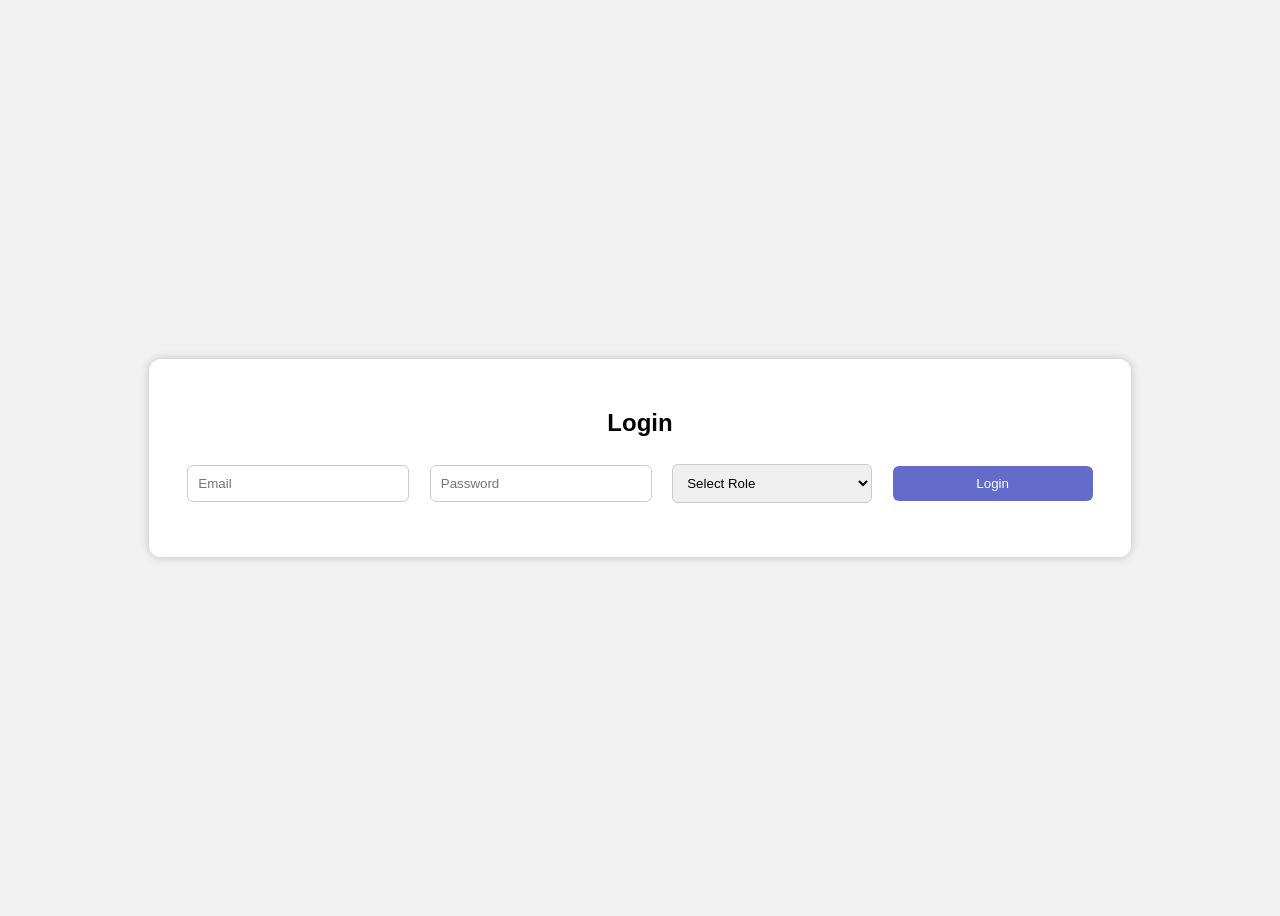
<file: index.html>
<!DOCTYPE html>
<html lang="en">
<head>
  <meta charset="UTF-8">
  <meta name="viewport" content="width=device-width, initial-scale=1.0">
  <title>Login to Academix</title>
  <link rel="stylesheet" href="css/login.css">
</head>
<body>
  <div class="login-container">
    <h2>Login</h2>
    <form id="loginForm">
      <input type="email" id="email" placeholder="Email" required>
      <input type="password" id="password" placeholder="Password" required>
      <select id="role" required>
        <option value="">Select Role</option>
        <option value="admin">Admin</option>
        <option value="teacher">Teacher</option>
        <option value="student">Student</option>
      </select>
      <button type="submit">Login</button>
    </form>
    <p id="message"></p>
  </div>
  <script src="js/login.js"></script>
</body>
</html>
</file>
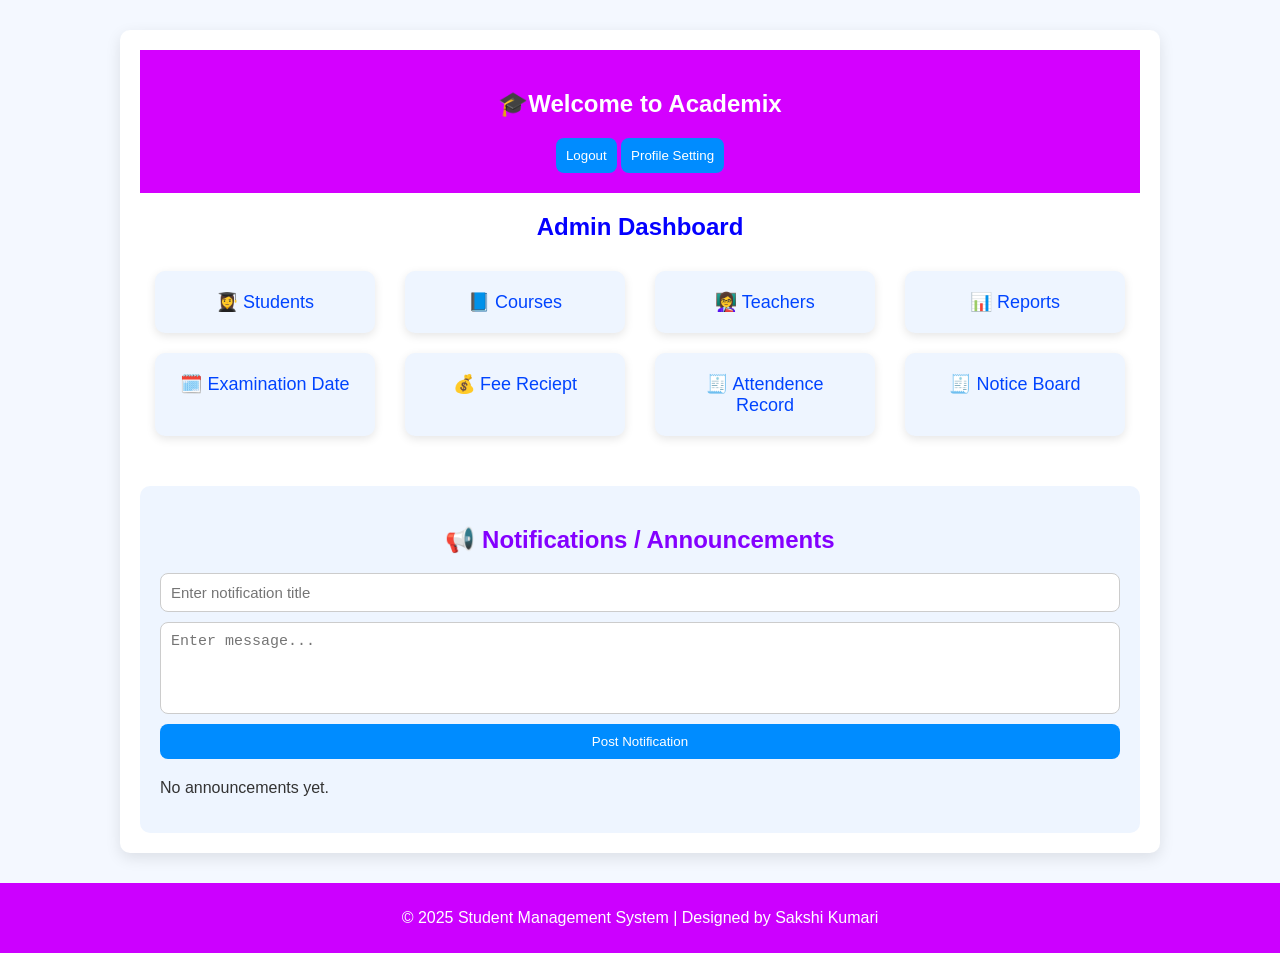
<file: adminDashboard.html>
<!DOCTYPE html>
<html lang="en">

<head>
  <meta charset="UTF-8">
  <meta name="viewport" content="width=device-width, initial-scale=1.0">
  <title>Admin Dashboard</title>
  <link rel="stylesheet" href="css/styles.css">
</head>

<body>
  <div class="container">
    <header>
      <nav class="navbar">
        <h1>🎓Welcome to Academix</h1>
        <button onclick="window.location.href='index.html'">Logout</button>
        <button onclick="window.location.href='profile.html'">Profile Setting</button>
      </nav>
    </header>
    <!-- Quick Links Section -->
    <section class="quick-links">
      <h2>Admin Dashboard</h2>
      <div class="links">
        <a href="student.html" class="card">👩‍🎓 Students</a>
        <a href="course.html" class="card">📘 Courses</a>
        <a href="faculty.html" class="card">👩‍🏫 Teachers</a>
        <a href="reports.html" class="card">📊 Reports</a>
        <a href="examination.html" class="card">🗓️ Examination Date</a>
        <a href="fee.html" class="card">💰 Fee Reciept</a>
        <a href="attendance.html" class="card">🧾 Attendence Record</a>
        <a href="notice.html" class="card">🧾 Notice Board</a>
      </div>
    </section>

    <!-- Notifications / Announcements -->
    <section class="notifications">
      <h2>📢 Notifications / Announcements</h2>

      <form id="notificationForm">
        <input type="text" id="noteTitle" placeholder="Enter notification title" required>
        <textarea id="noteMessage" placeholder="Enter message..." required></textarea>
        <button type="submit">Post Notification</button>
      </form>

      <div id="notificationList" class="note-list"></div>
    </section>
  </div>

  <footer>
    <p>© 2025 Student Management System | Designed by Sakshi Kumari</p>
  </footer>

  <script src="js/app.js"></script>
</body>

</html>
</file>
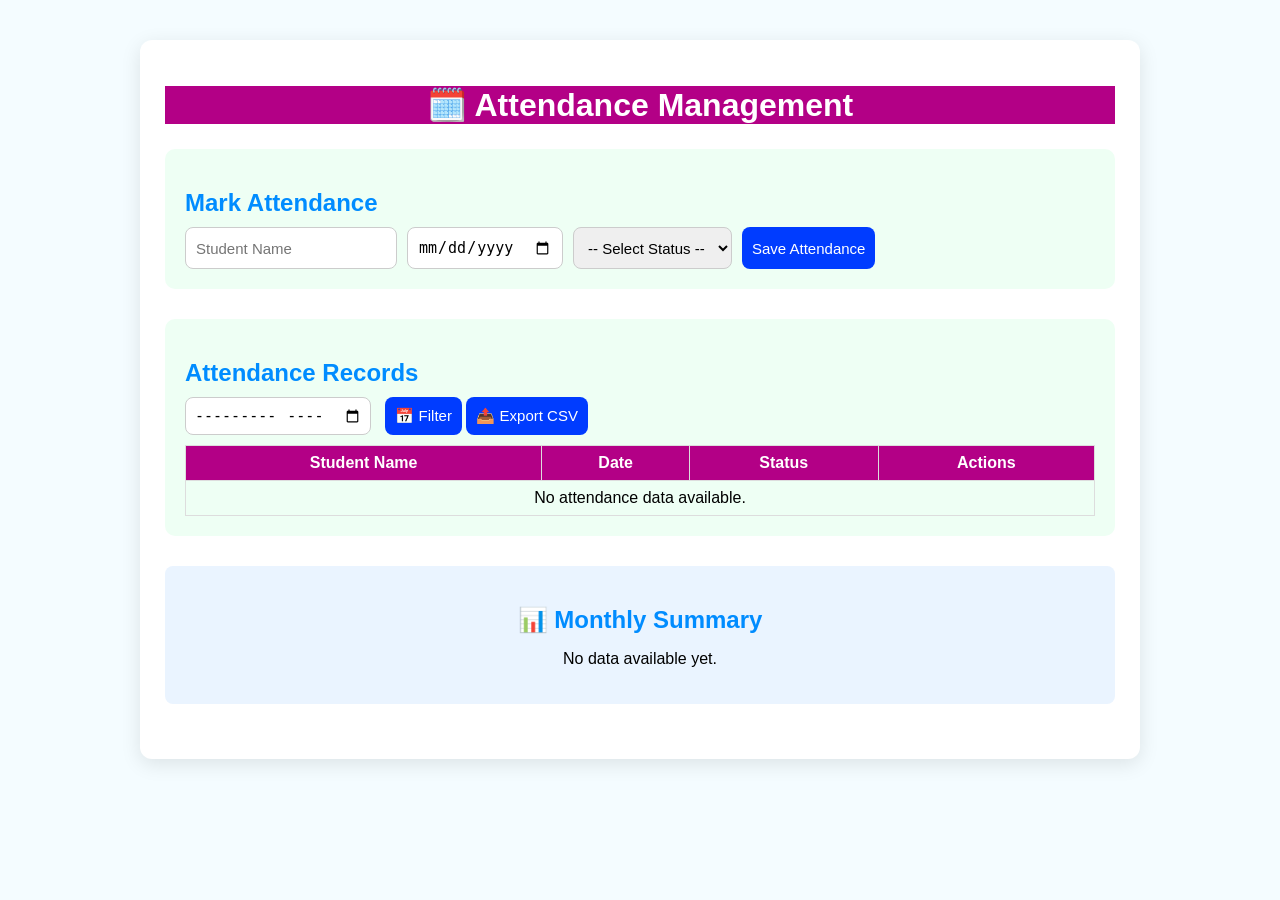
<file: attendance.html>
<!DOCTYPE html>
<html lang="en">
<head>
  <meta charset="UTF-8">
  <meta name="viewport" content="width=device-width, initial-scale=1.0">
  <title>Attendance Management | Student DBMS</title>
  <link rel="stylesheet" href="css/attendance.css">
</head>
<body>
  <div class="container">
    <h1>🗓️ Attendance Management</h1>

    <!-- Attendance Form -->
    <section class="attendance-form">
      <h2>Mark Attendance</h2>
      <form id="attendanceForm">
        <input type="text" id="studentName" placeholder="Student Name" required>
        <input type="date" id="attendanceDate" required>
        <select id="attendanceStatus" required>
          <option value="">-- Select Status --</option>
          <option value="Present">Present</option>
          <option value="Absent">Absent</option>
        </select>
        <button type="submit">Save Attendance</button>
      </form>
    </section>

    <!-- Attendance Table -->
    <section class="attendance-table">
      <h2>Attendance Records</h2>
      <input type="month" id="filterMonth" />
      <button onclick="filterByMonth()">📅 Filter</button>
      <button onclick="exportAttendance()">📤 Export CSV</button>

      <table>
        <thead>
          <tr>
            <th>Student Name</th>
            <th>Date</th>
            <th>Status</th>
            <th>Actions</th>
          </tr>
        </thead>
        <tbody id="attendanceBody"></tbody>
      </table>
    </section>

    <!-- Summary Section -->
    <section class="summary">
      <h2>📊 Monthly Summary</h2>
      <p id="summaryText">No data available yet.</p>
    </section>
  </div>

  <script src="js/attendance.js"></script>
</body>
</html>
</file>
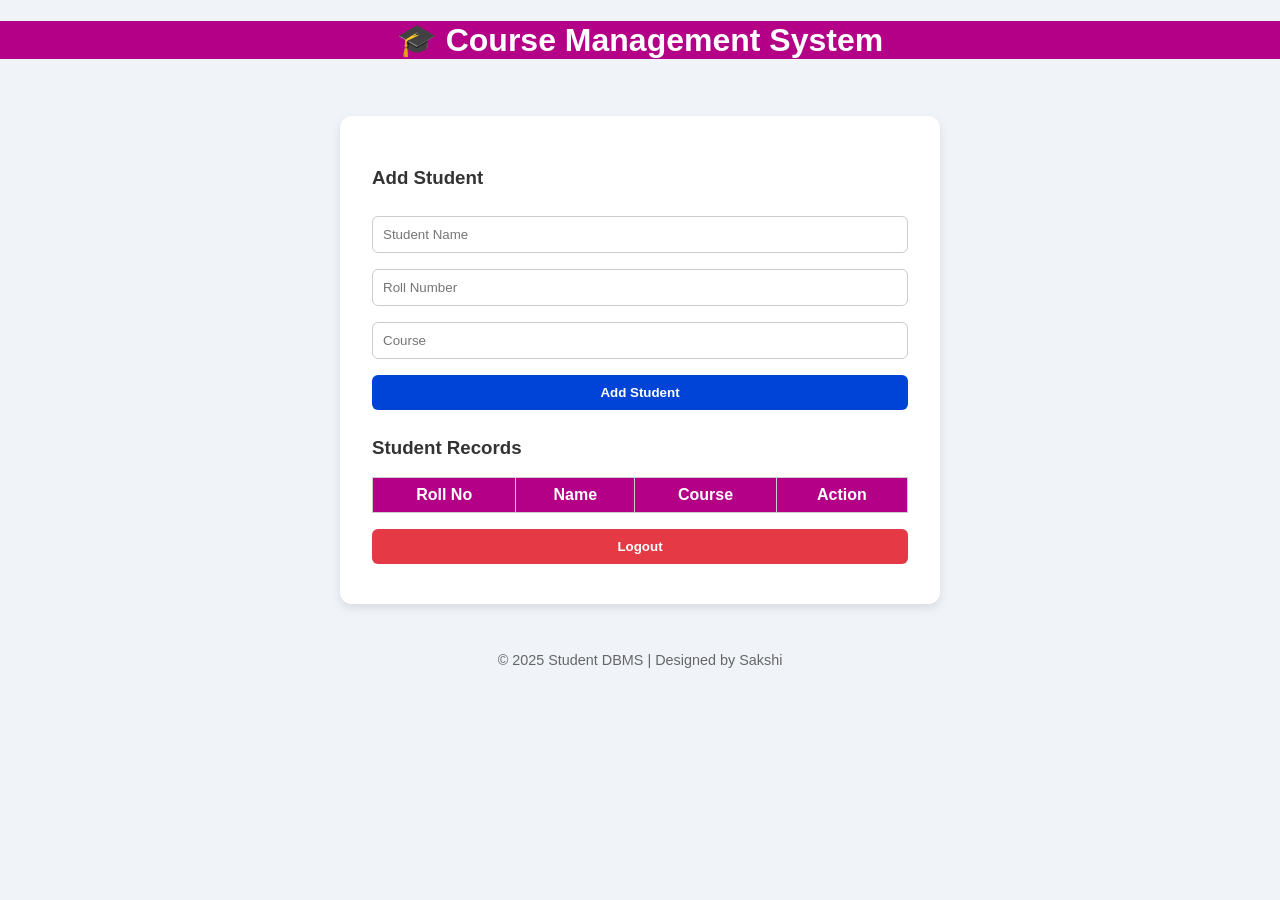
<file: course.html>
<!DOCTYPE html>
<html lang="en">

<head>
  <meta charset="UTF-8" />
  <meta name="viewport" content="width=device-width, initial-scale=1.0" />
  <title>Course Management System</title>
  <link rel="stylesheet" href="css/course.css">
</head>

<body>
  <header class="header">
    <h1>🎓 Course Management System</h1>
  </header>

  <main>
    <div class="container">
      <!-- ===== Dashboard Page ===== -->
      <section id="dashboard" class="dashboard">

        <!-- ===== Add Student Form ===== -->
        <div class="add-student">
          <h3>Add Student</h3>
          <div class="form-group">
            <input type="text" id="studentName" placeholder="Student Name" />
            <input type="text" id="studentRoll" placeholder="Roll Number" />
            <input type="text" id="studentCourse" placeholder="Course" />
          </div>
          <button class="add-btn" onclick="addStudent()">Add Student</button>
        </div>

        <!-- ===== Student Records ===== -->
        <div class="student-records">
          <h3>Student Records</h3>
          <div class="table-wrapper">
            <table id="studentTable">
              <thead>
                <tr>
                  <th>Roll No</th>
                  <th>Name</th>
                  <th>Course</th>
                  <th>Action</th>
                </tr>
              </thead>
              <tbody></tbody>
            </table>
          </div>
        </div>
        <!-- <button class="logout-btn" onclick="window.location.href='login.html'">Logout</button> -->
        <!-- <div class="text-center mt-6">
          <a href="index.html" class="text-[#6cb1da] hover:text-[#49a4d9] transition-colors">
            <i class="fas fa-arrow-left mr-2"></i>
            Back to Home
          </a>
        </div> -->
        <button class="logout-btn" onclick="logout()" ondblclick="">Logout</button>
      </section>
    </div>
  </main>

  <footer class="footer">
    © 2025 Student DBMS | Designed by Sakshi
  </footer>

  <script src="js/course.js"></script>
</body>

</html>
</file>
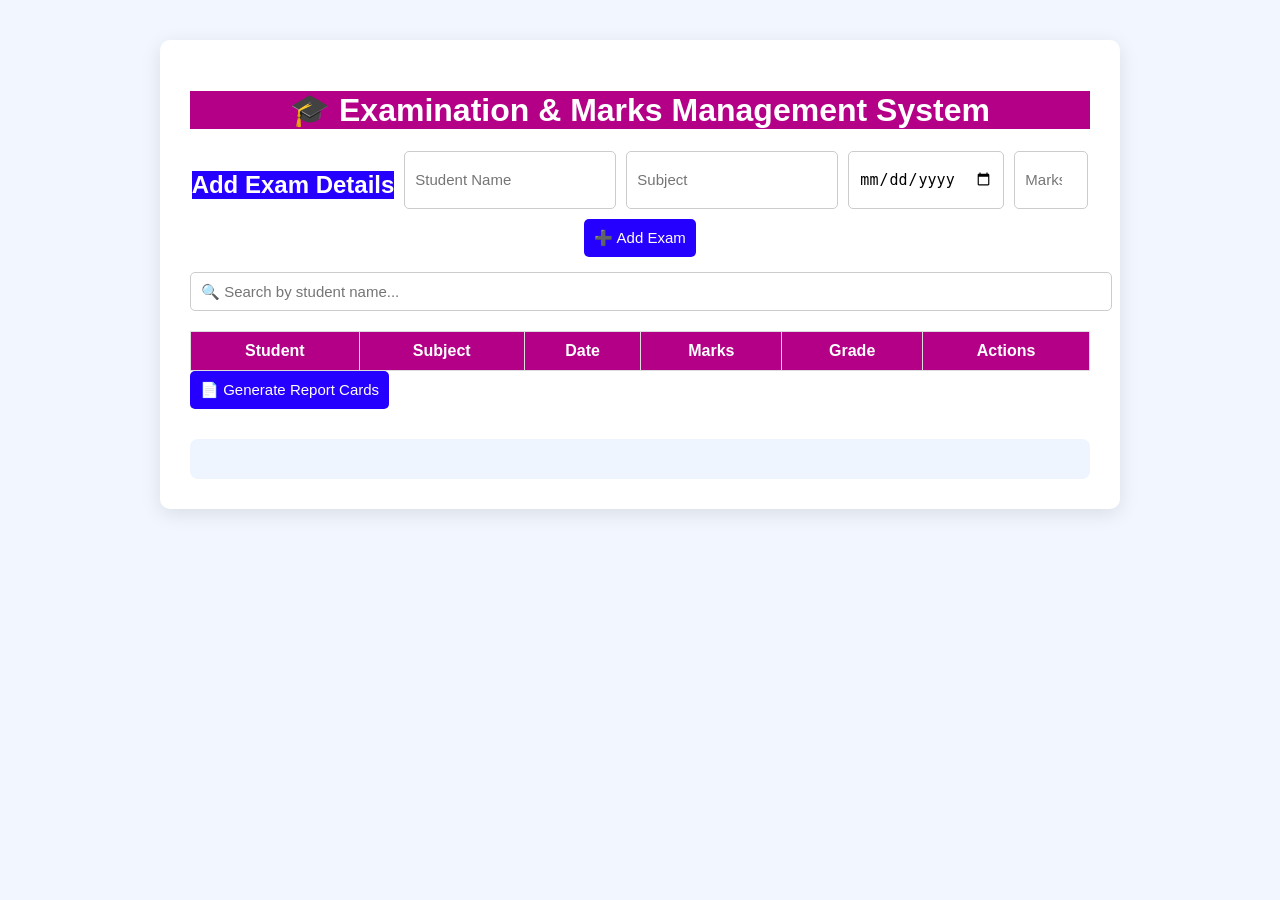
<file: examination.html>
<!DOCTYPE html>
<html lang="en">
<head>
  <meta charset="UTF-8">
  <meta name="viewport" content="width=device-width, initial-scale=1.0">
  <title>Examination & Marks Management</title>
  <link rel="stylesheet" href="css/examination.css">
</head>
<body>
  <div class="container">
    <h1>🎓 Examination & Marks Management System</h1>

    <!-- Add Exam Details Form -->
    <form id="examForm">
      <h2>Add Exam Details</h2>
      <input type="text" id="studentName" placeholder="Student Name" required>
      <input type="text" id="subject" placeholder="Subject" required>
      <input type="date" id="examDate" required>
      <input type="number" id="marks" placeholder="Marks (0 - 100)" min="0" max="100" required>
      <button type="submit">➕ Add Exam</button>
    </form>

    <!-- Search -->
    <input type="text" id="searchBox" placeholder="🔍 Search by student name..." />

    <!-- Table -->
    <table id="examTable">
      <thead>
        <tr>
          <th>Student</th>
          <th>Subject</th>
          <th>Date</th>
          <th>Marks</th>
          <th>Grade</th>
          <th>Actions</th>
        </tr>
      </thead>
      <tbody  id="tbody"></tbody>
    </table>

    <!-- Generate Report Card -->
    <button id="generateReportBtn">📄 Generate Report Cards</button>

    <div id="reportCards"></div>
  </div>

  <script src="js/examination.js"></script>
</body>
</html>
</file>
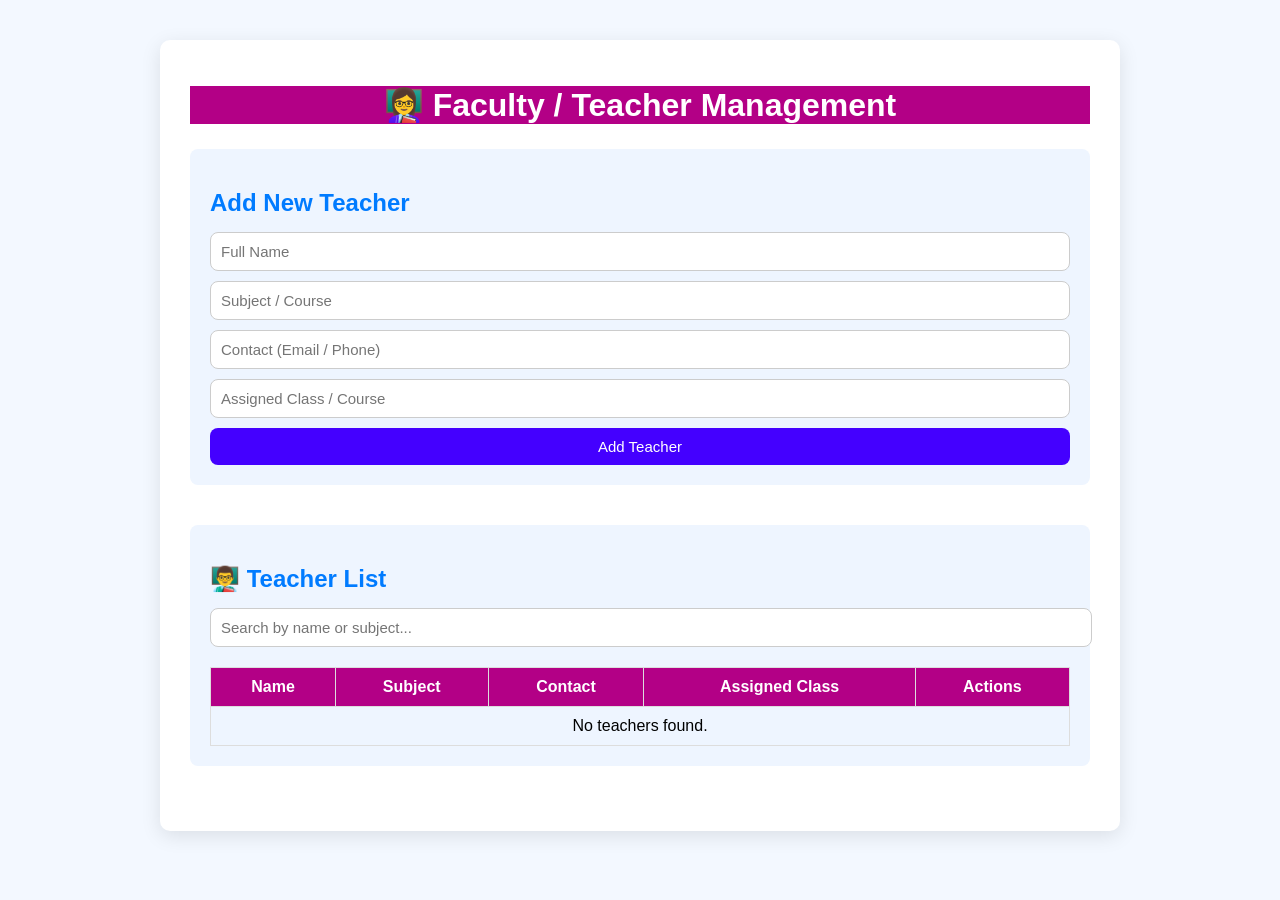
<file: faculty.html>
<!DOCTYPE html>
<html lang="en">
<head>
  <meta charset="UTF-8">
  <meta name="viewport" content="width=device-width, initial-scale=1.0">
  <title>Faculty / Teacher Management</title>
  <link rel="stylesheet" href="css/faculty.css">
</head>
<body>
  <div class="container">
    <h1>👩‍🏫 Faculty / Teacher Management</h1>

    <!-- Add Teacher Form -->
    <section class="form-section">
      <h2>Add New Teacher</h2>
      <form id="teacherForm">
        <input type="text" id="teacherName" placeholder="Full Name" required>
        <input type="text" id="teacherSubject" placeholder="Subject / Course" required>
        <input type="text" id="teacherContact" placeholder="Contact (Email / Phone)" required>
        <input type="text" id="teacherClass" placeholder="Assigned Class / Course" required>
        <button type="submit">Add Teacher</button>
      </form>
    </section>

    <!-- Teacher List -->
    <section class="list-section">
      <h2>👨‍🏫 Teacher List</h2>
      <input type="text" id="searchTeacher" placeholder="Search by name or subject...">

      <table>
        <thead>
          <tr>
            <th>Name</th>
            <th>Subject</th>
            <th>Contact</th>
            <th>Assigned Class</th>
            <th>Actions</th>
          </tr>
        </thead>
        <tbody id="teacherTableBody"></tbody>
      </table>
    </section>
  </div>

  <script src="js/faculty.js"></script>
</body>
</html>
</file>
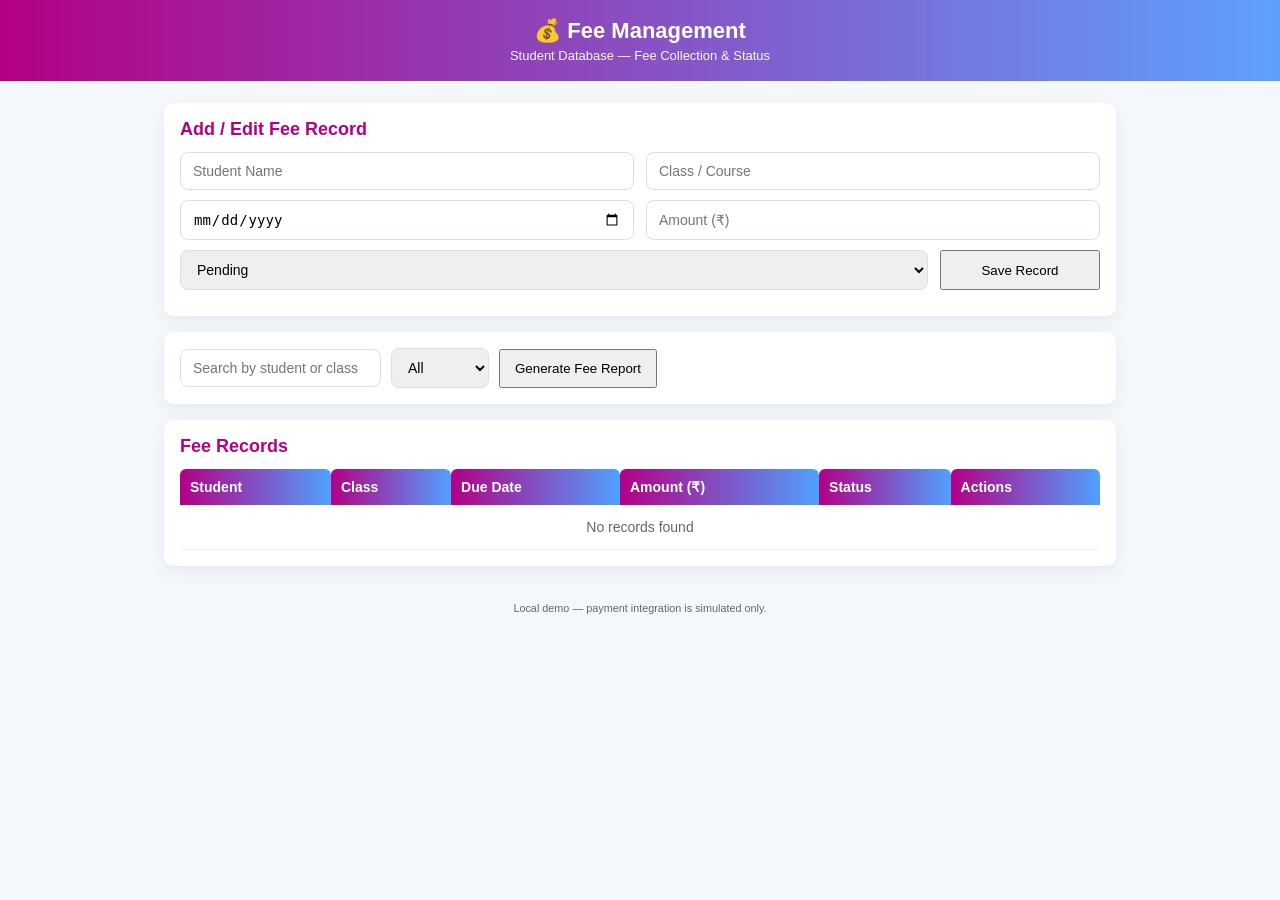
<file: fee.html>
<!DOCTYPE html>
<html lang="en">
<head>
  <meta charset="utf-8" />
  <meta name="viewport" content="width=device-width,initial-scale=1" />
  <title>Fee Management | Student DB</title>
  <link rel="stylesheet" href="css/fee.css" />
</head>
<body>
  <header>
    <h1>💰 Fee Management</h1>
    <p>Student Database — Fee Collection & Status</p>
  </header>

  <main class="container">
    <!-- Form -->
    <section class="card">
      <h2>Add / Edit Fee Record</h2>
      <form id="feeForm">
        <input type="hidden" id="editIndex" />
        <div class="row">
          <input type="text" id="studentName" placeholder="Student Name" required />
          <input type="text" id="studentClass" placeholder="Class / Course" required />
        </div>
        <div class="row">
          <input type="date" id="dueDate" required />
          <input type="number" id="amount" placeholder="Amount (₹)" min="0" required />
        </div>
        <div class="row">
          <select id="status">
            <option value="pending">Pending</option>
            <option value="paid">Paid</option>
          </select>
          <button type="submit" class="btn">Save Record</button>
        </div>
      </form>
    </section>

    <!-- Controls -->
    <section class="card">
      <div class="controls">
        <input id="searchBox" placeholder="Search by student or class" />
        <select id="filterStatus">
          <option value="all">All</option>
          <option value="paid">Paid</option>
          <option value="pending">Pending</option>
        </select>
        <button id="generateReport" class="btn">Generate Fee Report</button>
      </div>
    </section>

    <!-- Table -->
    <section class="card">
      <h2>Fee Records</h2>
      <table id="feeTable">
        <thead>
          <tr>
            <th>Student</th>
            <th>Class</th>
            <th>Due Date</th>
            <th>Amount (₹)</th>
            <th>Status</th>
            <th>Actions</th>
          </tr>
        </thead>
        <tbody>
          <!-- dynamically filled -->
        </tbody>
      </table>
    </section>

    <!-- Report -->
    <section class="card" id="reportCard" style="display:none;">
      <h2>Fee Report</h2>
      <div id="reportContent"></div>
    </section>
  </main>

  <footer>
    <small>Local demo — payment integration is simulated only.</small>
  </footer>

  <script src="js/fee.js"></script>
</body>
</html>
</file>
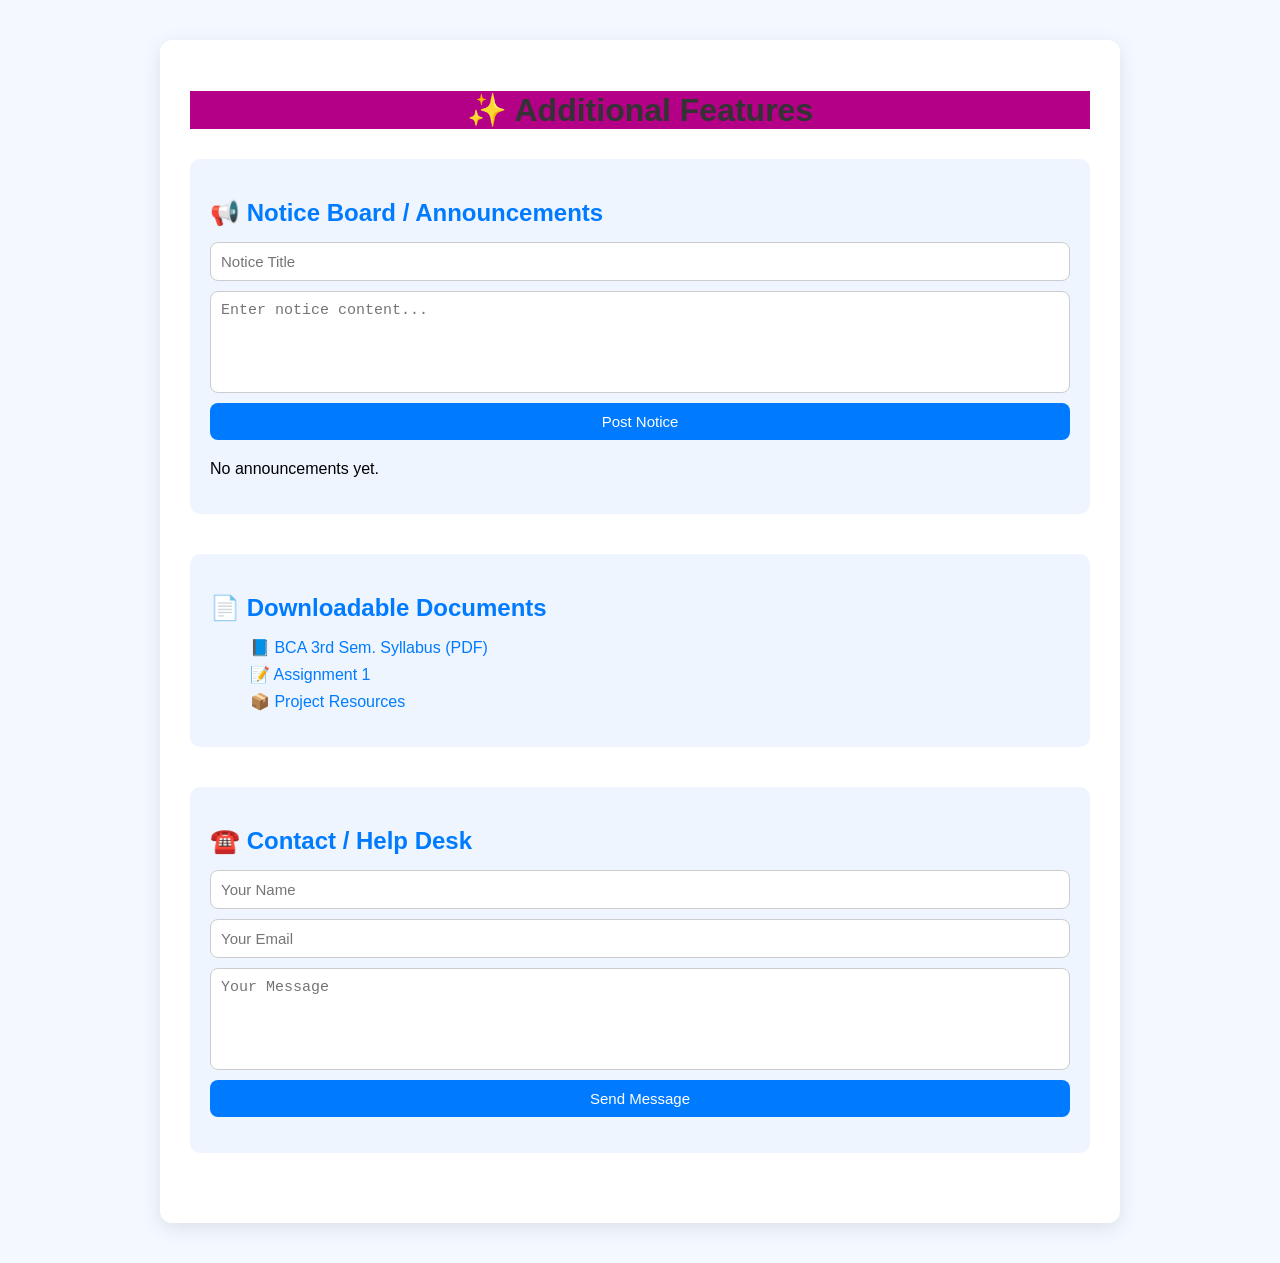
<file: notice.html>
<!DOCTYPE html>
<html lang="en">
<head>
  <meta charset="UTF-8">
  <meta name="viewport" content="width=device-width, initial-scale=1.0">
  <title>Additional Features | Student Management System</title>
  <link rel="stylesheet" href="css/notice.css">
</head>
<body>
  <div class="container">
    <h1>✨ Additional Features</h1>

    <!-- 🔔 Notice Board -->
    <section class="feature-section">
      <h2>📢 Notice Board / Announcements</h2>
      <form id="noticeForm">
        <input type="text" id="noticeTitle" placeholder="Notice Title" required>
        <textarea id="noticeContent" placeholder="Enter notice content..." required></textarea>
        <button type="submit">Post Notice</button>
      </form>

      <div id="noticeBoard" class="board"></div>
    </section>

    <!-- 📄 Downloadable Documents -->
    <section class="feature-section">
      <h2>📄 Downloadable Documents</h2>
      <ul id="documentList">
        <li><a href="/files/BCA 3RD SEM (Sec G).pdf" target="_blank" rel="noopener noreferrer">📘 BCA 3rd Sem. Syllabus (PDF)</a></li>
        <li><a href="/files/Assignment 1 .pdf" target="_blank">📝 Assignment 1</a></li>
        <li><a href="/files/Project front-page.pdf" target="_blank">📦 Project Resources</a></li>
      </ul>
    </section>

    <!-- ☎️ Contact / Help Section -->
    <section class="feature-section">
      <h2>☎️ Contact / Help Desk</h2>
      <form id="contactForm">
        <input type="text" id="contactName" placeholder="Your Name" required>
        <input type="email" id="contactEmail" placeholder="Your Email" required>
        <textarea id="contactMsg" placeholder="Your Message" required></textarea>
        <button type="submit">Send Message</button>
      </form>
      <p id="contactResponse"></p>
    </section>
  </div>

  <script src="js/notice.js"></script>
</body>
</html>
</file>
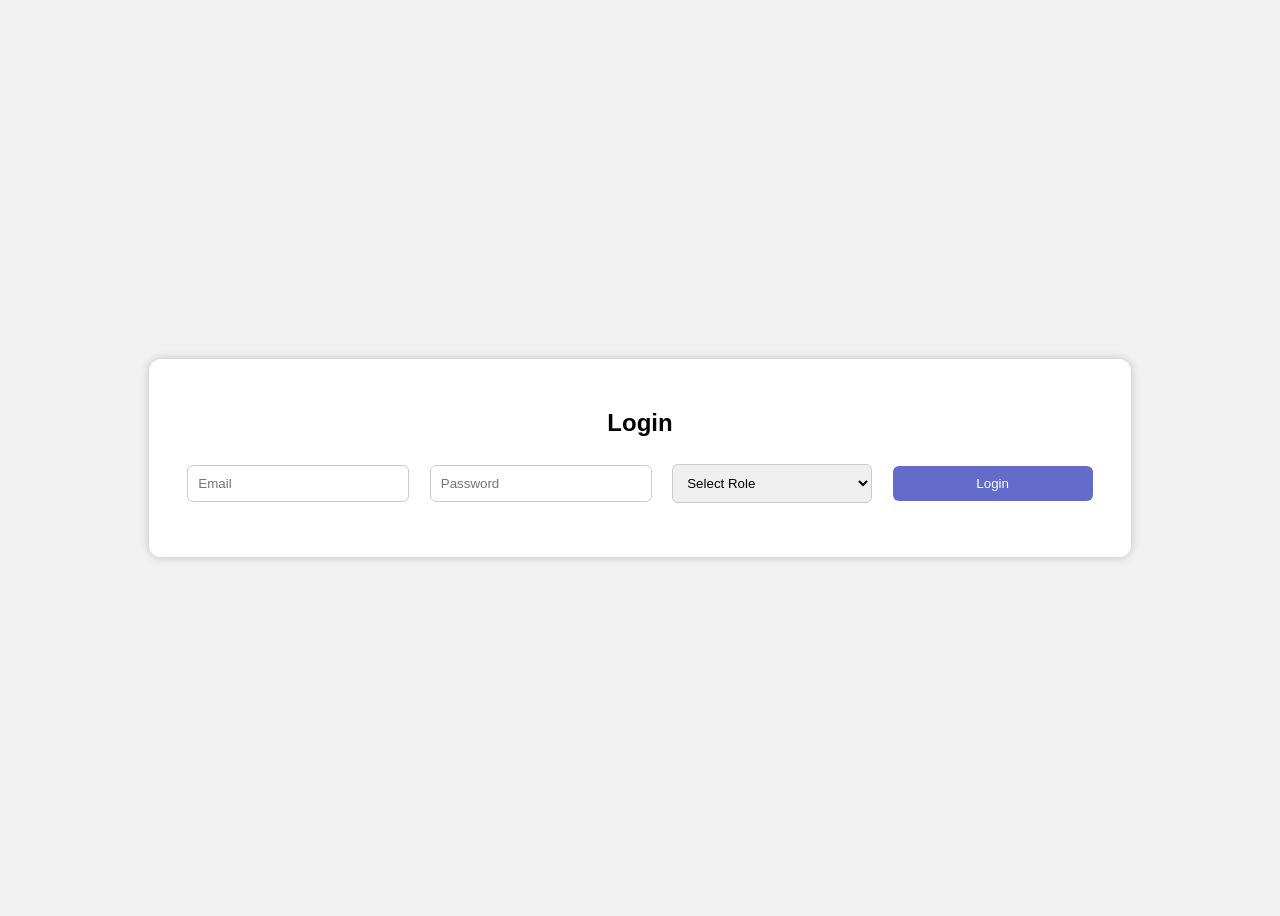
<file: profile.html>
<!DOCTYPE html>
<html lang="en">
<head>
  <meta charset="UTF-8">
  <meta name="viewport" content="width=device-width, initial-scale=1.0">
  <title>Profile - Student DBMS</title>
  <link rel="stylesheet" href="css/login.css">
</head>
<body>
  <div class="profile-container">
    <h2>Profile Settings</h2>
    <form id="profileForm">
      <input type="text" id="name" placeholder="Full Name" required>
      <input type="email" id="emailProfile" placeholder="Email" readonly>
      <input type="password" id="newPassword" placeholder="New Password (optional)">
      <button type="submit">Save Changes</button>
    </form>
    <button onclick="backToDashboard()">Back to Dashboard</button>
  </div>
  <script src="js/login.js"></script>
</body>
</html>
</file>
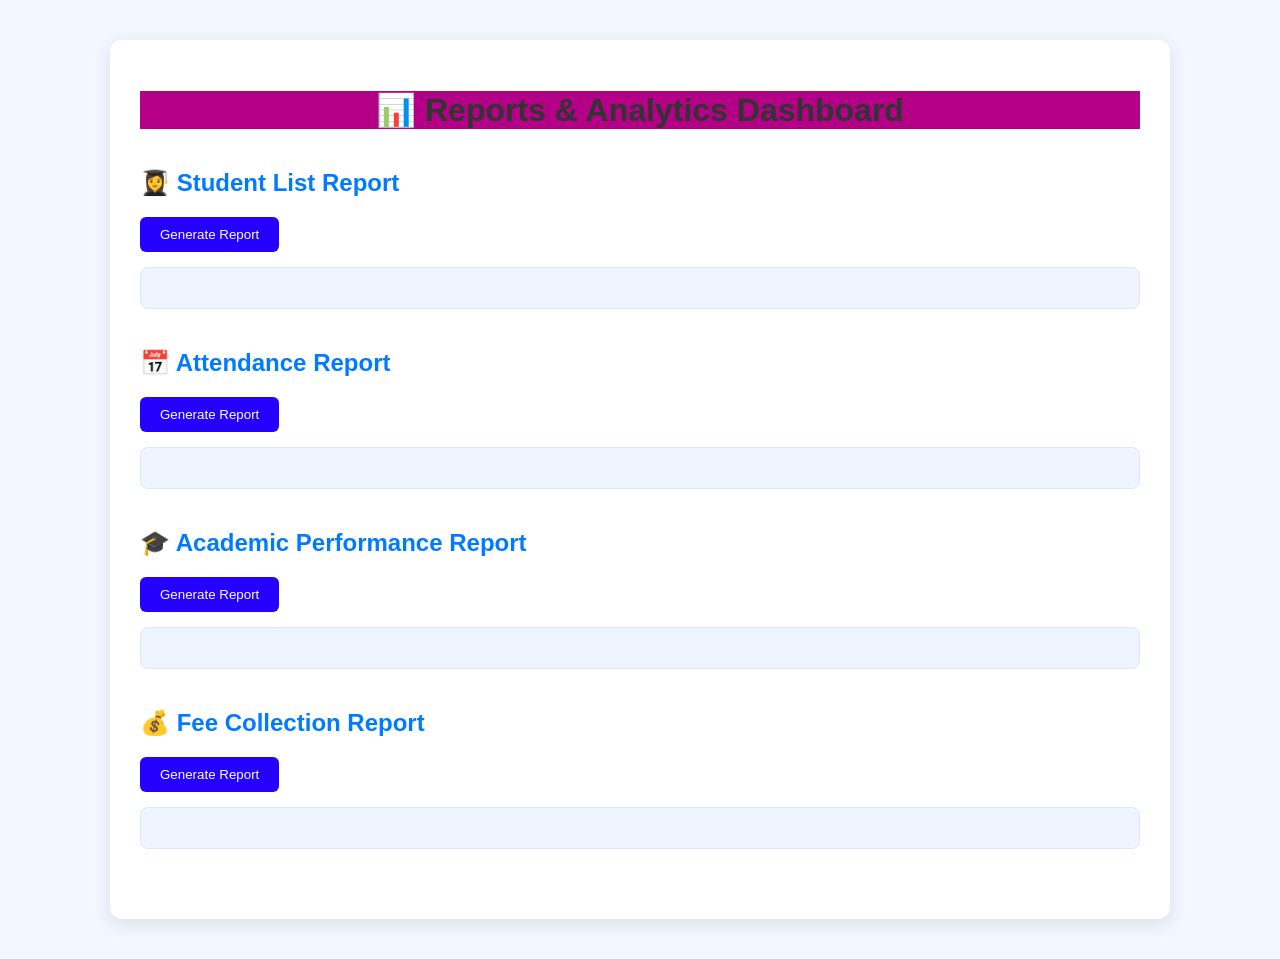
<file: reports.html>
<!DOCTYPE html>
<html lang="en">
<head>
  <meta charset="UTF-8">
  <meta name="viewport" content="width=device-width, initial-scale=1.0">
  <title>Reports & Analytics | Student Management System</title>
  <link rel="stylesheet" href="css/reports.css">
</head>
<body>
  <div class="container">
    <h1>📊 Reports & Analytics Dashboard</h1>

    <div class="report-section">
      <h2>👩‍🎓 Student List Report</h2>
      <button onclick="generateStudentReport()">Generate Report</button>
      <div id="studentReport" class="report-box"></div>
    </div>

    <div class="report-section">
      <h2>📅 Attendance Report</h2>
      <button onclick="generateAttendanceReport()">Generate Report</button>
      <div id="attendanceReport" class="report-box"></div>
    </div>

    <div class="report-section">
      <h2>🎓 Academic Performance Report</h2>
      <button onclick="generatePerformanceReport()">Generate Report</button>
      <div id="performanceReport" class="report-box"></div>
    </div>

    <div class="report-section">
      <h2>💰 Fee Collection Report</h2>
      <button onclick="generateFeeReport()">Generate Report</button>
      <div id="feeReport" class="report-box"></div>
    </div>
  </div>

  <script src="js/reports.js"></script>
</body>
</html>
</file>
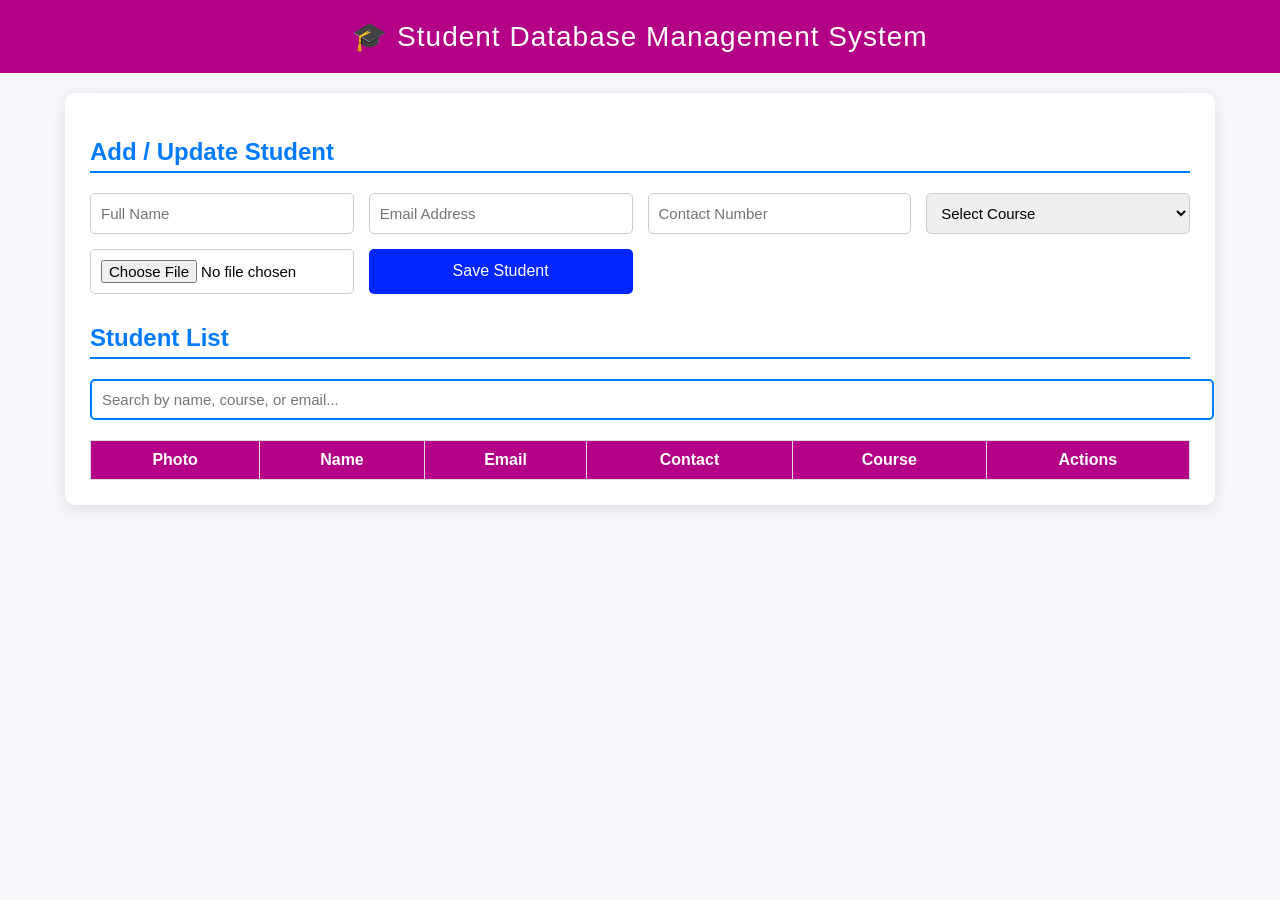
<file: student.html>
<!DOCTYPE html>
<html lang="en">

<head>
  <meta charset="UTF-8">
  <meta name="viewport" content="width=device-width, initial-scale=1.0">
  <title>Student Database System</title>
  <link rel="stylesheet" href="css/student.css">
   <link href="https://cdnjs.cloudflare.com/ajax/libs/font-awesome/6.0.0/css/all.min.css" rel="stylesheet">
</head>

<body>
  <header>🎓 Student Database Management System</header>
  <div class="container">
    <h2>Add / Update Student</h2>
    <form id="studentForm">
      <input type="hidden" id="editIndex">
      <input type="text" id="name" placeholder="Full Name" required>
      <input type="email" id="email" placeholder="Email Address" required>
      <input type="text" id="contact" placeholder="Contact Number" required>
      <select id="course" required>
        <option value="">Select Course</option>
        <option>BCA</option>
        <option>B.Tech</option>
        <option>MCA</option>
        <option>B.Sc</option>
        <option>BBA</option>
      </select>
      <input type="file" id="photo" accept="image/*">

      <button type="submit">Save Student</button>
    </form>

    <div class="student-list">
      <h2>Student List</h2>
      <div class="search-box">
        <input type="text" id="search" placeholder="Search by name, course, or email...">
      </div>
      <table>
        <thead>
          <tr>
            <th>Photo</th>
            <th>Name</th>
            <th>Email</th>
            <th>Contact</th>
            <th>Course</th>
            <th>Actions</th>
          </tr>
        </thead>
        <tbody id="studentTableBody"></tbody>
      </table>
    </div>
  </div>

  <script src="js/student.js"></script>
</body>

</html>
</file>
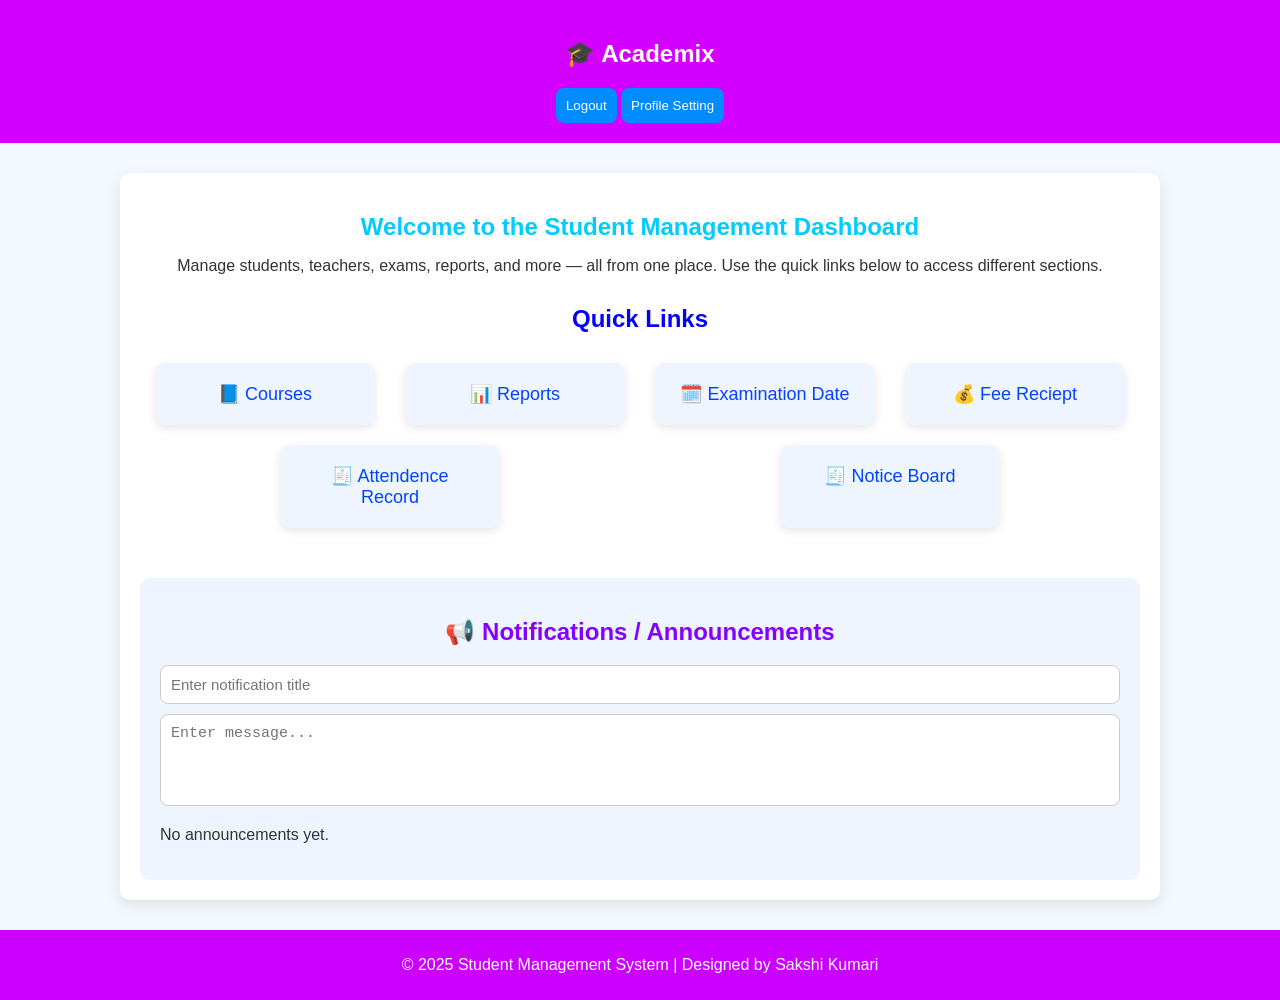
<file: studentDashboard.html>
<!DOCTYPE html>
<html lang="en">

<head>
    <meta charset="UTF-8">
    <meta name="viewport" content="width=device-width, initial-scale=1.0">
    <title>Academix</title>
    <link rel="stylesheet" href="css/styles.css">
</head>

<body>
    <header>
        <nav class="navbar">
            <h1>🎓 Academix</h1>
            <button class="logout-btn" onclick="window.location.href='login.html'">Logout</button>
            <button onclick="window.location.href='profile.html'">Profile Setting</button>
        </nav>
    </header>

    <div class="container">
        <!-- Welcome Section -->
        <section class="welcome">
            <h2>Welcome to the Student Management Dashboard</h2>
            <p>Manage students, teachers, exams, reports, and more — all from one place.
                Use the quick links below to access different sections.</p>
        </section>

        <!-- Quick Links Section -->
        <section class="quick-links">
            <h2>Quick Links</h2>
            <div class="links">
                <a href="course.html" class="card">📘 Courses</a>
                <a href="reports.html" class="card">📊 Reports</a>
                <a href="examination.html" class="card">🗓️ Examination Date</a>
                <a href="fee.html" class="card">💰 Fee Reciept</a>
                <a href="attendance.html" class="card">🧾 Attendence Record</a>
                <a href="notice.html" class="card">🧾 Notice Board</a>

            </div>
        </section>

        <!-- Notifications / Announcements -->
        <section class="notifications">
            <h2>📢 Notifications / Announcements</h2>

            <form id="notificationForm">
                <input type="text" id="noteTitle" placeholder="Enter notification title" required>
                <textarea id="noteMessage" placeholder="Enter message..." required></textarea>
                <!-- <button type="submit">Post Notification</button> -->
            </form>

            <div id="notificationList" class="note-list"></div>
        </section>
    </div>

    <footer>
        <p>© 2025 Student Management System | Designed by Sakshi Kumari</p>
    </footer>

    <script src="js/app.js"></script>
</body>

</html>
</file>
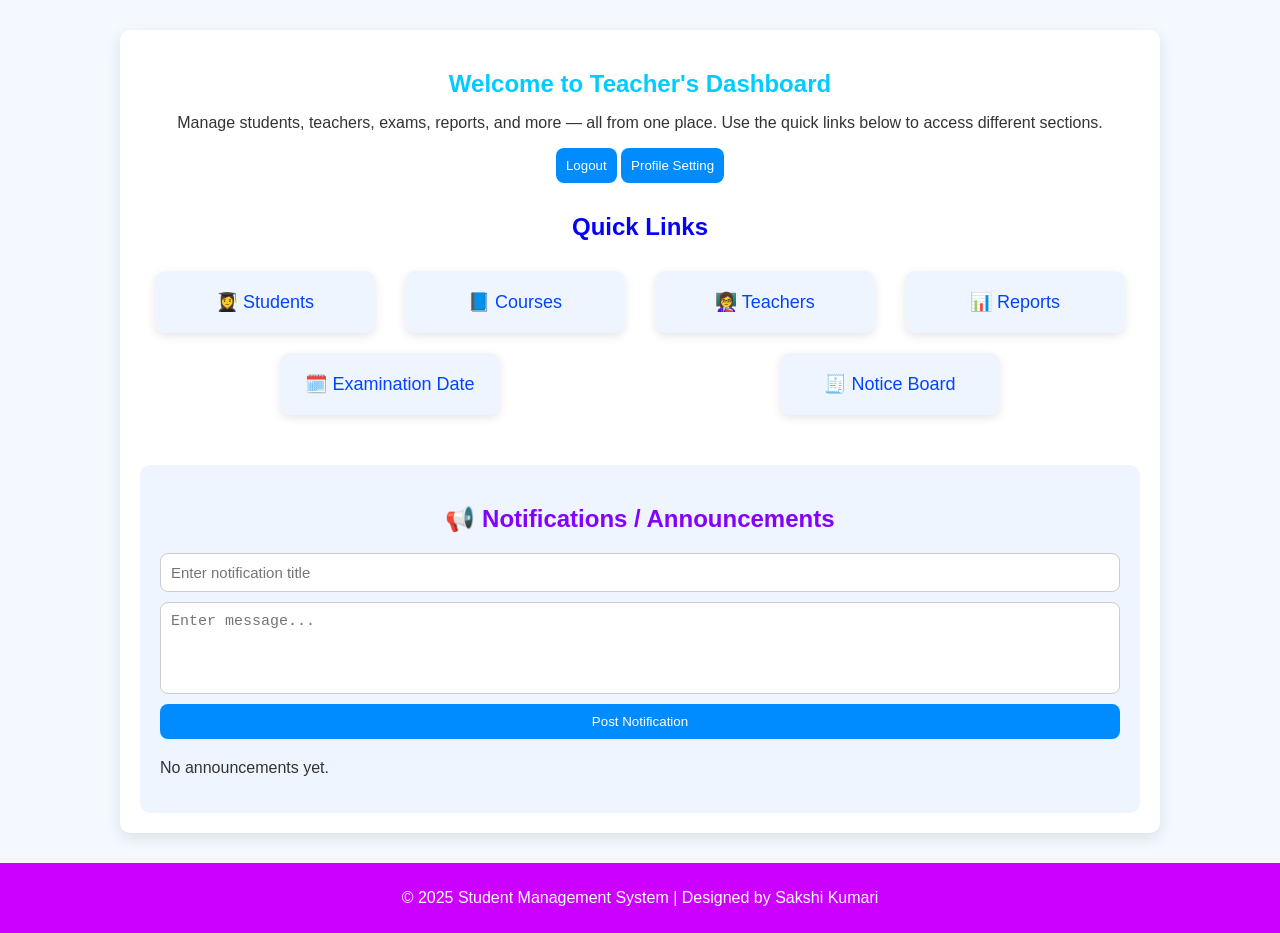
<file: teacherDashboard.html>
<!DOCTYPE html>
<html lang="en">

<head>
  <meta charset="UTF-8">
  <meta name="viewport" content="width=device-width, initial-scale=1.0">
  <title>Teacher's Dashboard</title>
  <link rel="stylesheet" href="css/styles.css">
</head>

<body>
  <div class="container">
    <!-- Welcome Section -->
    <section class="welcome">
      <h2>Welcome to Teacher's Dashboard</h2>
      <p>Manage students, teachers, exams, reports, and more — all from one place.
        Use the quick links below to access different sections.</p>
      <button class="logout-btn" onclick="window.location.href='login.html'">Logout</button>
      <button onclick="window.location.href='profile.html'">Profile Setting</button>
    </section>

    <!-- Quick Links Section -->
    <section class="quick-links">
      <h2>Quick Links</h2>
      <div class="links">
        <a href="student.html" class="card">👩‍🎓 Students</a>
        <a href="course.html" class="card">📘 Courses</a>
        <a href="faculty.html" class="card">👩‍🏫 Teachers</a>
        <a href="reports.html" class="card">📊 Reports</a>
        <a href="examination.html" class="card">🗓️ Examination Date</a>
        <a href="notice.html" class="card">🧾 Notice Board</a>

      </div>
    </section>

    <!-- Notifications / Announcements -->
    <section class="notifications">
      <h2>📢 Notifications / Announcements</h2>

      <form id="notificationForm">
        <input type="text" id="noteTitle" placeholder="Enter notification title" required>
        <textarea id="noteMessage" placeholder="Enter message..." required></textarea>
        <button type="submit">Post Notification</button>
      </form>

      <div id="notificationList" class="note-list"></div>
    </section>
  </div>

  <footer>
    <p>© 2025 Student Management System | Designed by Sakshi Kumari</p>
  </footer>

  <script src="js/app.js"></script>
</body>

</html>
</file>
<file: css/login.css>
body {
  font-family: Arial, sans-serif;
  background: #f1f1f1;
  display: flex;
  justify-content: center;
  align-items: center;
  height: 100vh;
}

.login-container, .home-container {
  background: white;
  padding: 30px;
  border-radius: 12px;
  box-shadow: 0 0 10px rgba(0,0,0,0.2);
  text-align: center;
}

input, select, button {
  margin: 8px;
  padding: 10px;
  width: 200px;
  border-radius: 6px;
  border: 1px solid #ccc;
}

button {
  background-color:#636CCB;
  color: white;
  border: none;
  cursor: pointer;
}

button:hover {
  background-color:#4c539c;
}
button:active {
  transform: scale(0.98);
}
</file>
<file: css/styles.css>
/* General layout */
body {
  font-family: 'Poppins', sans-serif;
  margin: 0;
  padding: 0;
  background: #f4f8ff;
  color: #333;
}

header {
  background: #d400ff;
  color: rgb(255, 255, 255);
  text-align: center;
  padding: 20px 0;
}

.container {
  max-width: 1000px;
  margin: 30px auto;
  padding: 20px;
  background: white;
  border-radius: 10px;
  box-shadow: 0 5px 15px rgba(0,0,0,0.1);
}

/* Welcome Section */
.welcome {
  text-align: center;
  margin-bottom: 30px;
}

.welcome h2 {
  color: #00ccff;
  margin-bottom: 10px;
}

/* Quick Links */
.quick-links {
  margin-bottom: 40px;
}

.quick-links h2 {
  color: #0400ff;
  text-align: center;
}

.links {
  display: flex;
  justify-content: space-around;
  flex-wrap: wrap;
  margin-top: 15px;
}

.card {
  background: #eef5ff;
  color: #0044ff;
  padding: 20px;
  border-radius: 10px;
  text-align: center;
  text-decoration: none;
  font-size: 18px;
  width: 180px;
  margin: 10px;
  transition: 0.3s;
  box-shadow: 0 3px 10px rgba(0,0,0,0.1);
}

.card:hover {
  background: #c300ff;
  color: white;
  transform: scale(1.05);
}

/* Notifications */
.notifications {
  background: #eef5ff;
  padding: 20px;
  border-radius: 10px;
}

.notifications h2 {
  color: #8400ff;
  text-align: center;
}

form {
  display: flex;
  flex-direction: column;
  gap: 10px;
  margin-bottom: 20px;
}

input, textarea {
  padding: 10px;
  border: 1px solid #ccc;
  border-radius: 8px;
  font-size: 15px;
}

textarea {
  resize: none;
  height: 70px;
}

button {
  background: #008cff;
  color: white;
  border: none;
  padding: 10px;
  border-radius: 8px;
  cursor: pointer;
  transition: 0.3s;
}

button:hover {
  background: #8900b3;
}

/* Notification List */
.note-list {
  margin-top: 15px;
}

.note {
  background: white;
  border-left: 5px solid #00b7ff;
  padding: 15px;
  border-radius: 8px;
  margin-bottom: 10px;
  box-shadow: 0 2px 8px rgba(0,0,0,0.05);
}

.note h3 {
  margin: 0;
  color: #00c3ff;
}

.note p {
  margin: 5px 0;
  color: #333;
}

footer {
  text-align: center;
  padding: 10px 0;
  margin-top: 30px;
  background: #cc00ff;
  color: white;
}
</file>
<file: css/attendance.css>
body {
  font-family: 'Poppins', sans-serif;
  background: #f4fcff;
  margin: 0;
  padding: 0;
}

.container {
  max-width: 950px;
  margin: 40px auto;
  background: #ffffff;
  padding: 25px;
  border-radius: 12px;
  box-shadow: 0 5px 20px rgba(0,0,0,0.1);
}

h1 {
  text-align: center;
   background:#b30086;
  color:white;
  margin-bottom: 25px;
}

h2 {
  color: #008cff;
  margin-bottom: 10px;
}

.attendance-form, .attendance-table, .summary {
  background: #eefff4;
  padding: 20px;
  border-radius: 10px;
  margin-bottom: 30px;
}

form {
  display: flex;
  flex-wrap: wrap;
  gap: 10px;
}

input, select, button {
  padding: 10px;
  border: 1px solid #ccc;
  border-radius: 8px;
  font-size: 15px;
}

button {
  background: #003cff;
  color: white;
  border: none;
  cursor: pointer;
  transition: 0.3s;
}

button:hover {
  background: #7a00b3;
}

table {
  width: 100%;
  border-collapse: collapse;
  margin-top: 10px;
}

th, td {
  border: 1px solid #ddd;
  text-align: center;
  padding: 8px;
}

th {
  background: #b30086;
  color: white;
}

.action-btn {
  padding: 5px 8px;
  border: none;
  border-radius: 6px;
  cursor: pointer;
}

.delete-btn {
  background: #dc3545;
  color: white;
}

.delete-btn:hover {
  background: #b32d3b;
}

#filterMonth {
  margin-right: 10px;
  padding: 8px;
}

.summary {
  text-align: center;
  background: #eaf4ff;
  padding: 20px;
  border-radius: 8px;
}
</file>
<file: css/course.css>
* {
      box-sizing: border-box;
      font-family: 'Poppins', sans-serif;
    }

    body {
      margin: 0;
      padding: 0;
      background: #f0f4f8;
      color: #333;
    }

    main {
      display: flex;
      justify-content: center;
      align-items: flex-start;
      padding: 2rem;
    }

    .container {
      background: white;
      border-radius: 12px;
      box-shadow: 0 4px 10px rgba(0, 0, 0, 0.1);
      padding: 2rem;
      width: 100%;
      max-width: 600px;
    }
    h1 {
  text-align: center;
  color:white;
   background: #b30086;
  margin-bottom: 25px;
}

    h2 {
      text-align: center;
      margin-bottom: 1rem;
      color: #0078d7;
    }

    input, button, select {
      width: 100%;
      padding: 10px;
      margin: 8px 0;
      border: 1px solid #ccc;
      border-radius: 6px;
    }

    button {
      background: #0044d7;
      color: white;
      border: none;
      cursor: pointer;
      font-weight: 600;
    }

    button:hover {
      background: #5a00a3;
    }

    .hidden {
      display: none;
    }

    table {
      width: 100%;
      border-collapse: collapse;
      margin-top: 1rem;
    }

    th, td {
      border: 1px solid #ccc;
      padding: 8px;
      text-align: center;
    }

    th {
      background: #b30086;
      color: white;
    }

    .logout-btn {
      background: #e63946;
      margin-top: 1rem;
    }

    .logout-btn:hover {
      background: #c1121f;
    }

    .footer {
      text-align: center;
      padding: 1rem;
      font-size: 0.9rem;
      color: #666;
    }
</file>
<file: css/examination.css>
body {
  font-family: "Poppins", sans-serif;
  background: #f2f7ff;
  margin: 0;
  padding: 0;
}

.container {
  max-width: 900px;
  background: white;
  margin: 40px auto;
  padding: 30px;
  border-radius: 10px;
  box-shadow: 0 5px 20px rgba(0,0,0,0.1);
}

h1 {
  text-align: center;
  color:white;
  background: #b30086;
  
}
h2 {
  background: #2600ff;
  color: white;
  border: none;
  margin-bottom: 10px;
}

form {
  display: flex;
  flex-wrap: wrap;
  gap: 10px;
  justify-content: center;
}

input, button {
  padding: 10px;
  border-radius: 5px;
  border: 1px solid #ccc;
  font-size: 15px;
}

button {
  background: #2600ff;
  color: white;
  border: none;
  cursor: pointer;
  transition: 0.3s;
}

button:hover {
  background: #6b00b3;
}

table {
  width: 100%;
  margin-top: 20px;
  border-collapse: collapse;
}

th, td {
  border: 1px solid #ddd;
  text-align: center;
  padding: 10px;
}

th {
  background: #b30086;
  color: white;
}

tr:nth-child(even) {
  background: #f9f9f9;
}

#searchBox {
  width: 100%;
  margin-top: 15px;
  padding: 10px;
}

#reportCards {
  margin-top: 30px;
  background: #eef5ff;
  padding: 20px;
  border-radius: 8px;
}
</file>
<file: css/faculty.css>
body {
  font-family: 'Poppins', sans-serif;
  background-color: #f3f8ff;
  margin: 0;
  padding: 0;
}

.container {
  max-width: 900px;
  margin: 40px auto;
  background: #fff;
  padding: 25px 30px;
  border-radius: 10px;
  box-shadow: 0 5px 20px rgba(0,0,0,0.1);
}

h1 {
  text-align: center;
  color:white;
   background: #b30086;
  margin-bottom: 25px;
}

.form-section, .list-section {
  margin-bottom: 40px;
  background: #eef5ff;
  padding: 20px;
  border-radius: 8px;
}

h2 {
  color: #007bff;
  margin-bottom: 15px;
}

form {
  display: flex;
  flex-direction: column;
  gap: 10px;
}

input, button {
  padding: 10px;
  border: 1px solid #ccc;
  border-radius: 8px;
  font-size: 15px;
}

button {
  background: #4400ff;
  color: #fff;
  border: none;
  cursor: pointer;
  transition: 0.3s;
}

button:hover {
  background: #6b00b3;
}

table {
  width: 100%;
  border-collapse: collapse;
  margin-top: 10px;
}

th, td {
  border: 1px solid #ddd;
  text-align: center;
  padding: 10px;
}

th {
  background: #b30086;
  color: white;
}

td button {
  padding: 6px 10px;
  margin: 2px;
  border: none;
  border-radius: 5px;
  cursor: pointer;
}

.edit-btn {
  background: #ffc107;
  color: #000;
}

.delete-btn {
  background: #dc3545;
  color: white;
}

#searchTeacher {
  width: 100%;
  margin-bottom: 10px;
  padding: 10px;
}
</file>
<file: css/fee.css>
:root{
  --accent:#b30086;
  --success:#2e7d32;
  --danger:#d32f2f;
  --card:#ffffff;
  --bg:#f4f7fb;
  --muted:#666;
}

*{box-sizing:border-box}
body{
  margin:0;
  font-family:Inter,Segoe UI,Arial,sans-serif;
  background:var(--bg);
  color:#222;
  -webkit-font-smoothing:antialiased;
}

header{
  background:linear-gradient(90deg,var(--accent),#5ea0ff);
  color:white;
  padding:18px 12px;
  text-align:center;
}
header h1{margin:0;font-size:22px}
header p{margin:4px 0 0;font-size:13px;opacity:.95}

.container{
  max-width:980px;
  margin:22px auto;
  padding:0 14px;
}

/* cards */
.card{
  background:var(--card);
  padding:16px;
  border-radius:10px;
  box-shadow:0 6px 18px rgba(15,30,60,0.06);
  margin-bottom:16px;
}

h2{margin:0 0 12px;font-size:18px;color:var(--accent)}

/* form layout */
.row{
  display:flex;
  gap:12px;
  margin-bottom:10px;
}
.row input, .row select{
  flex:1;
  padding:10px 12px;
  border:1px solid #d7dfe9;
  border-radius:8px;
  font-size:14px;
}
#feeForm .btn{flex:0 0 160px}

/* controls */
.controls{
  display:flex;
  gap:10px;
  align-items:center;
}
.controls input, .controls select{
  padding:10px 12px;
  border-radius:8px;
  border:1px solid #d7dfe9;
  font-size:14px;
}
.controls .btn{padding:10px 14px}

/* table */
table{
  width:100%;
  border-collapse:collapse;
  font-size:14px;
}
thead th{
  text-align:left;
  padding:10px;
  background:linear-gradient(90deg,var(--accent),#4fa1ff);
  color:#fff;
  border-top-left-radius:6px;
  border-top-right-radius:6px;
}
tbody td{
  padding:10px;
  border-bottom:1px solid #eef4fb;
}
.status-badge{
  display:inline-block;
  padding:6px 8px;
  border-radius:8px;
  color:white;
  font-weight:600;
  font-size:13px;
}
.paid{background:var(--success)}
.pending{background:var(--danger);opacity:0.95}

/* action buttons */
.action-btn{
  padding:6px 8px;
  border-radius:6px;
  margin-right:6px;
  border:none;
  cursor:pointer;
  font-size:13px;
}
.edit{background:#f0ad4e;color:white}
.delete{background:#c62828;color:white}
.pay{background:var(--accent);color:white}
.toggle{background:#6c757d;color:white}

/* report */
#reportContent{
  font-size:14px;
  line-height:1.6;
}

/* footer */
footer{ text-align:center; padding:12px 0; color:var(--muted); font-size:13px }
@media(max-width:720px){
  .row{flex-direction:column}
  .controls{flex-direction:column;align-items:stretch}
  .controls .btn{width:100%}
  .action-btn{margin:6px 4px 6px 0}
}
</file>
<file: css/notice.css>
body {
  font-family: "Poppins", sans-serif;
  background: #f4f8ff;
  margin: 0;
  padding: 0;
}

.container {
  max-width: 900px;
  margin: 40px auto;
  background: #fff;
  padding: 30px;
  border-radius: 12px;
  box-shadow: 0 5px 20px rgba(0,0,0,0.1);
}

h1 {
  text-align: center;
  color: #333;
  background: #b30086;
  margin-bottom: 30px;
}

.feature-section {
  margin-bottom: 40px;
  padding: 20px;
  background: #eef5ff;
  border-radius: 10px;
}

h2 {
  color: #007bff;
  margin-bottom: 15px;
}

form {
  display: flex;
  flex-direction: column;
  gap: 10px;
}

input, textarea, button {
  padding: 10px;
  border: 1px solid #ccc;
  border-radius: 8px;
  font-size: 15px;
}

textarea {
  resize: none;
  height: 80px;
}

button {
  background: #007bff;
  color: white;
  cursor: pointer;
  transition: 0.3s;
  border: none;
}

button:hover {
 background: #7100b3;
}

.board {
  margin-top: 20px;
}

.notice {
  background: white;
  border: 1px solid #ccc;
  border-left: 5px solid #f700ff;
  padding: 15px;
  border-radius: 8px;
  margin-bottom: 10px;
}

.notice h3 {
  margin: 0 0 5px 0;
  color: #333;
}

.notice p {
  margin: 0;
  color: #555;
}

ul#documentList li {
  list-style: none;
  margin: 8px 0;
}

ul#documentList a {
  text-decoration: none;
  color: #007bff;
}

ul#documentList a:hover {
  text-decoration: underline;
}

#contactResponse {
  margin-top: 10px;
  font-weight: bold;
}
</file>
<file: css/reports.css>
body {
  font-family: "Poppins", sans-serif;
  background: #f3f7ff;
  margin: 0;
  padding: 0;
}

.container {
  width: 90%;
  max-width: 1000px;
  background: white;
  margin: 40px auto;
  padding: 30px;
  border-radius: 12px;
  box-shadow: 0 5px 20px rgba(0,0,0,0.1);
}

h1 {
  text-align: center;
  color: #333;
  background: #b30086;
  margin-bottom: 40px;
}

.report-section {
  margin-bottom: 40px;
}

h2 {
  color: #007bff;
}

button {
  background: #2600ff;
  color: white;
  border: none;
  padding: 10px 20px;
  border-radius: 6px;
  cursor: pointer;
  transition: 0.3s;
}

button:hover {
  background: #7a00b3;
}

.report-box {
  margin-top: 15px;
  background: #eef5ff;
  padding: 20px;
  border-radius: 8px;
  border: 1px solid #dce7ff;
}

table {
  width: 100%;
  border-collapse: collapse;
  margin-top: 10px;
}

th, td {
  border: 1px solid #ccc;
  text-align: center;
  padding: 8px;
}

th {
  background: #007bff;
  color: white;
}
</file>
<file: css/student.css>
body {
  font-family: "Poppins", sans-serif;
  background: #f5f7fa;
  margin: 0;
  padding: 0;
}

header {
  background: #b30086;
  color: white;
  text-align: center;
  padding: 20px 0;
  font-size: 28px;
  letter-spacing: 1px;
}

.container {
  width: 90%;
  max-width: 1100px;
  margin: 20px auto;
  background: #fff;
  padding: 25px;
  border-radius: 10px;
  box-shadow: 0 4px 15px rgba(0,0,0,0.1);
}

h2 {
  color: #007bff;
  border-bottom: 2px solid #007bff;
  padding-bottom: 5px;
}

form {
  display: grid;
  grid-template-columns: repeat(auto-fit, minmax(250px, 1fr));
  gap: 15px;
}

input, select {
  padding: 10px;
  border: 1px solid #ccc;
  border-radius: 5px;
  font-size: 15px;
}

button {
  background: #0026ff;
  color: white;
  border: none;
  padding: 10px 20px;
  border-radius: 5px;
  cursor: pointer;
  font-size: 16px;
  transition: background 0.3s ease;
}

button:hover {
  background: #b300b3;
}

.student-list {
  margin-top: 30px;
}

table {
  width: 100%;
  border-collapse: collapse;
  margin-top: 15px;
}

th, td {
  border: 1px solid #ddd;
  padding: 10px;
  text-align: center;
}

th {
  background: #b30086;
  color: white;
}

td img {
  width: 60px;
  height: 60px;
  border-radius: 50%;
  object-fit: cover;
}

.search-box {
  margin-bottom: 20px;
}

.search-box input {
  width: 100%;
  padding: 10px;
  border: 2px solid #007bff;
  border-radius: 5px;
  font-size: 15px;
}
</file>
